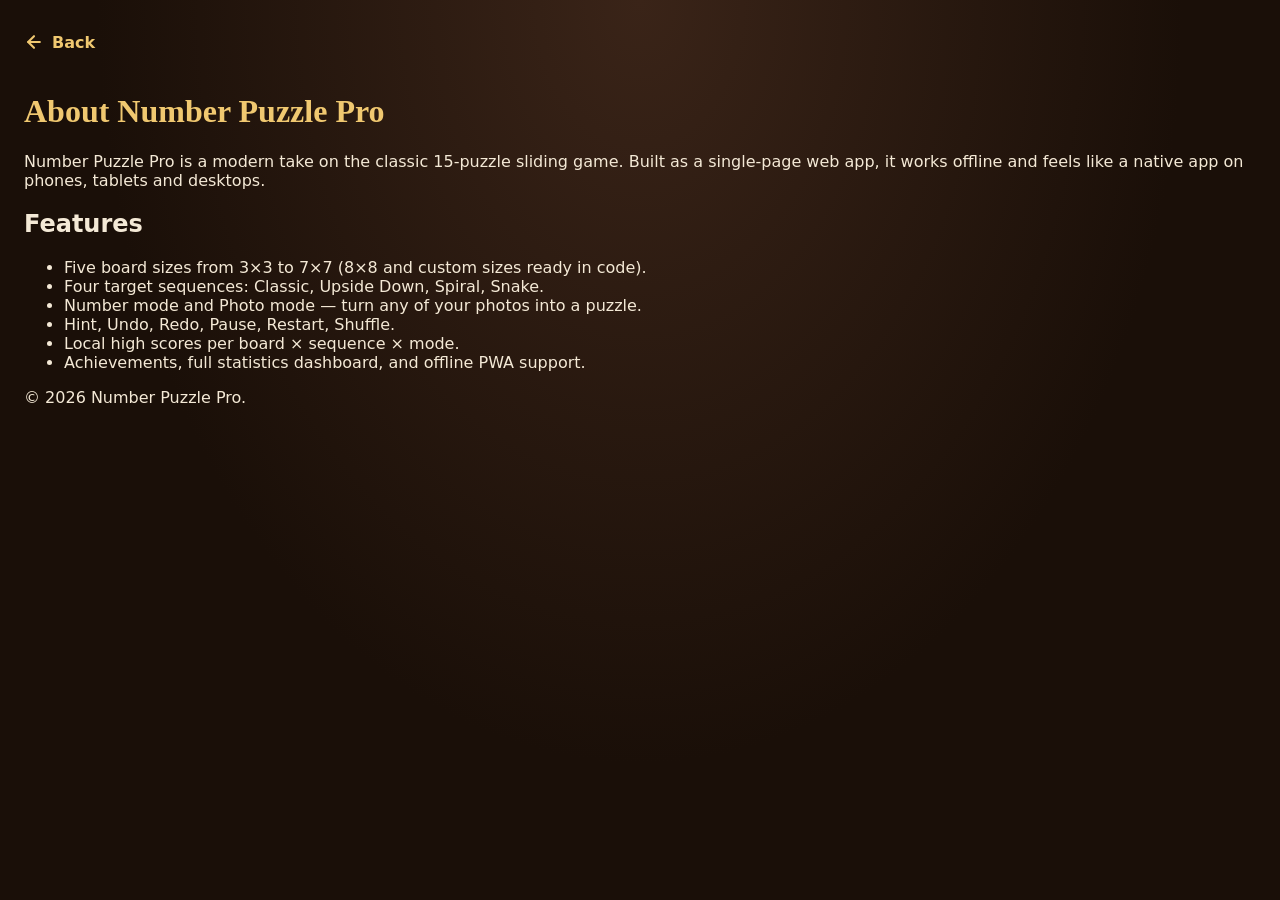
<file: pages/about.html>
<!DOCTYPE html>
<html lang="en"><head>
<meta charset="UTF-8"><meta name="viewport" content="width=device-width,initial-scale=1">
<title>About — Number Puzzle Pro</title>
<link rel="stylesheet" href="../style.css">
<style>
  body{padding:24px;overflow:auto;height:auto;}
  h1{font-family:var(--font-display);color:var(--gold-soft);}
  /* Premium Back Link Style */
  .sub-back-link { display: inline-flex; align-items: center; gap: 8px; text-decoration: none; color: var(--gold-soft); font-size: 16px; font-weight: 600; transition: transform 0.2s ease, color 0.2s ease; padding: 8px 0; margin-bottom: 12px; }
  .sub-back-link:hover { color: #ffcc66; transform: translateX(-4px); }
  .sub-back-link svg { width: 20px; height: 20px; }
</style>
</head><body class="theme-dark">

<a href="../index.html?panel=info" class="sub-back-link" aria-label="Go Back">
  <svg viewBox="0 0 24 24" fill="none" stroke="currentColor" stroke-width="2.5" stroke-linecap="round" stroke-linejoin="round"><line x1="19" y1="12" x2="5" y2="12"></line><polyline points="12 19 5 12 12 5"></polyline></svg>
  <span>Back</span>
</a>

<h1>About Number Puzzle Pro</h1>
<p>Number Puzzle Pro is a modern take on the classic 15-puzzle sliding game. Built as a single-page web app, it works offline and feels like a native app on phones, tablets and desktops.</p>
<h2>Features</h2>
<ul>
  <li>Five board sizes from 3×3 to 7×7 (8×8 and custom sizes ready in code).</li>
  <li>Four target sequences: Classic, Upside Down, Spiral, Snake.</li>
  <li>Number mode and Photo mode — turn any of your photos into a puzzle.</li>
  <li>Hint, Undo, Redo, Pause, Restart, Shuffle.</li>
  <li>Local high scores per board × sequence × mode.</li>
  <li>Achievements, full statistics dashboard, and offline PWA support.</li>
</ul>
<p>© 2026 Number Puzzle Pro.</p>

<script>
  // Mobile/Browser standard back button ko redirect karne ka logic
  history.pushState(null, null, window.location.href);
  window.onpopstate = function () {
      window.location.href = "../index.html?panel=info";
  };
</script>
</body></html>
</file>
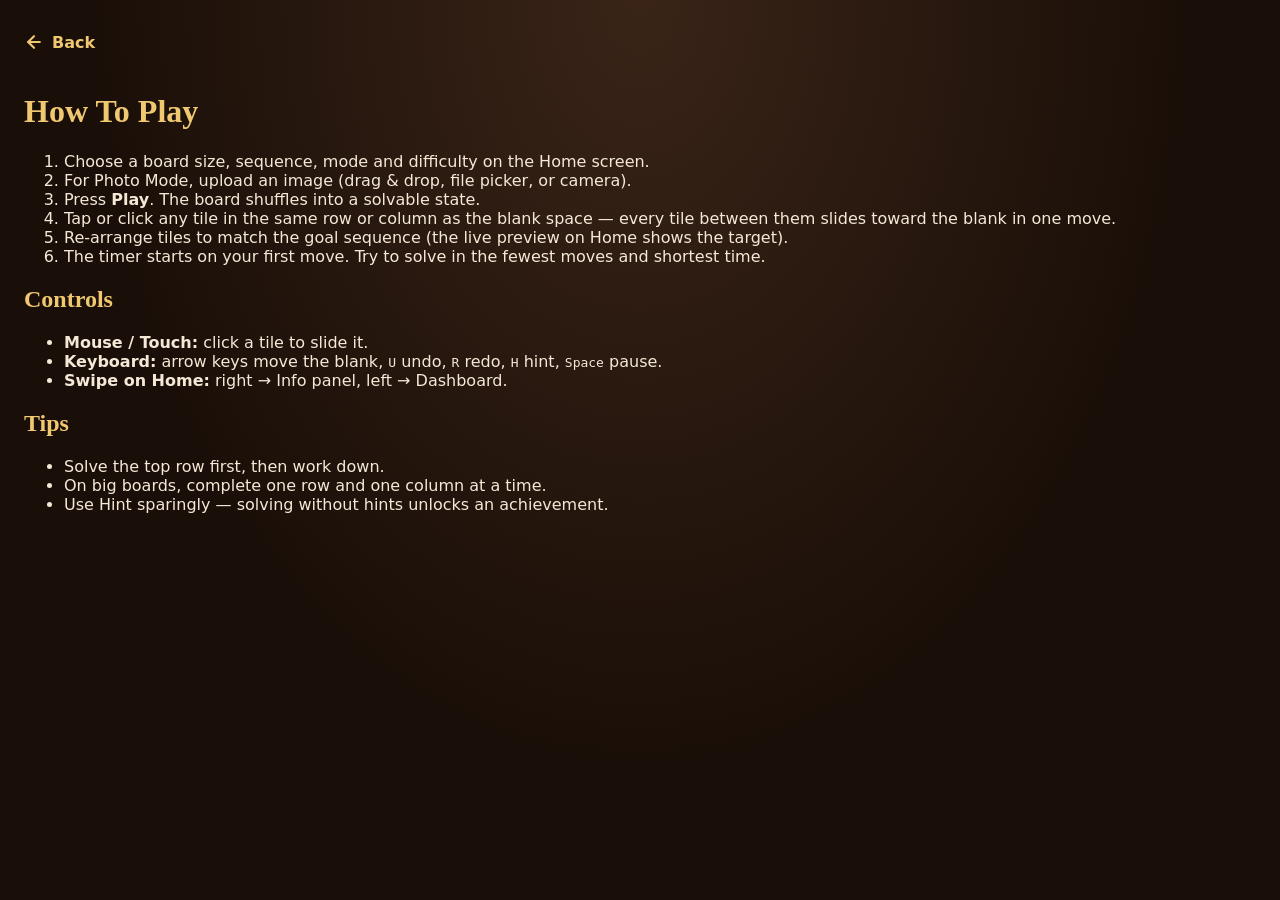
<file: pages/guide.html>
<!DOCTYPE html>
<html lang="en"><head>
<meta charset="UTF-8"><meta name="viewport" content="width=device-width,initial-scale=1">
<title>How To Play — Number Puzzle Pro</title>
<link rel="stylesheet" href="../style.css">
<style>
  body{padding:24px;overflow:auto;height:auto;}
  h1,h2{font-family:var(--font-display);color:var(--gold-soft);}
  .sub-back-link { display: inline-flex; align-items: center; gap: 8px; text-decoration: none; color: var(--gold-soft); font-size: 16px; font-weight: 600; transition: transform 0.2s ease, color 0.2s ease; padding: 8px 0; margin-bottom: 12px; }
  .sub-back-link:hover { color: #ffcc66; transform: translateX(-4px); }
  .sub-back-link svg { width: 20px; height: 20px; }
</style>
</head><body class="theme-dark">

<a href="../index.html?panel=info" class="sub-back-link" aria-label="Go Back">
  <svg viewBox="0 0 24 24" fill="none" stroke="currentColor" stroke-width="2.5" stroke-linecap="round" stroke-linejoin="round"><line x1="19" y1="12" x2="5" y2="12"></line><polyline points="12 19 5 12 12 5"></polyline></svg>
  <span>Back</span>
</a>

<h1>How To Play</h1>
<ol>
  <li>Choose a board size, sequence, mode and difficulty on the Home screen.</li>
  <li>For Photo Mode, upload an image (drag &amp; drop, file picker, or camera).</li>
  <li>Press <strong>Play</strong>. The board shuffles into a solvable state.</li>
  <li>Tap or click any tile in the same row or column as the blank space — every tile between them slides toward the blank in one move.</li>
  <li>Re-arrange tiles to match the goal sequence (the live preview on Home shows the target).</li>
  <li>The timer starts on your first move. Try to solve in the fewest moves and shortest time.</li>
</ol>
<h2>Controls</h2>
<ul>
  <li><strong>Mouse / Touch:</strong> click a tile to slide it.</li>
  <li><strong>Keyboard:</strong> arrow keys move the blank, <kbd>U</kbd> undo, <kbd>R</kbd> redo, <kbd>H</kbd> hint, <kbd>Space</kbd> pause.</li>
  <li><strong>Swipe on Home:</strong> right → Info panel, left → Dashboard.</li>
</ul>
<h2>Tips</h2>
<ul>
  <li>Solve the top row first, then work down.</li>
  <li>On big boards, complete one row and one column at a time.</li>
  <li>Use Hint sparingly — solving without hints unlocks an achievement.</li>
</ul>

<script>
  history.pushState(null, null, window.location.href);
  window.onpopstate = function () {
      window.location.href = "../index.html?panel=info";
  };
</script>
</body></html>
</file>
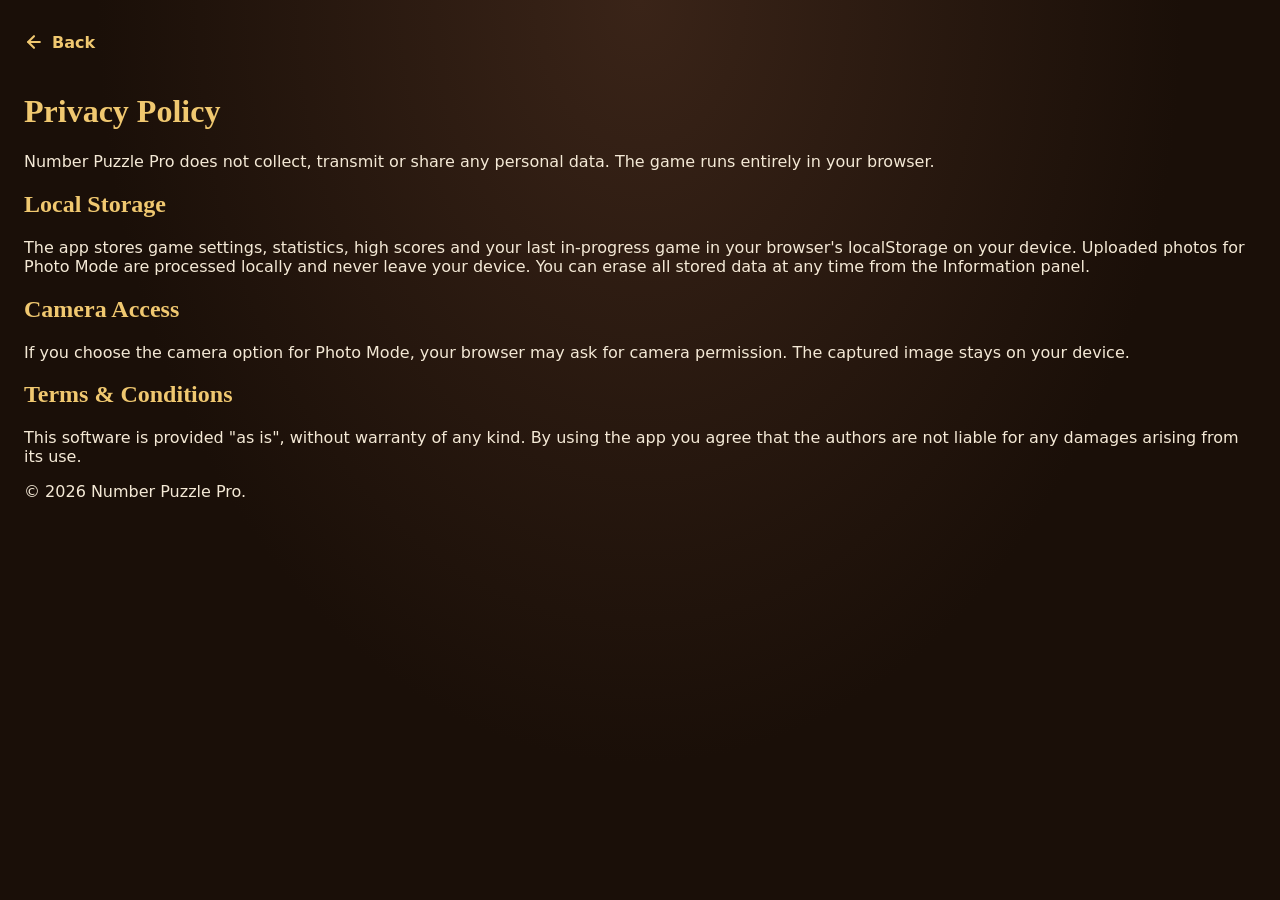
<file: pages/privacy.html>
<!DOCTYPE html>
<html lang="en"><head>
<meta charset="UTF-8"><meta name="viewport" content="width=device-width,initial-scale=1">
<title>Privacy &amp; Terms — Number Puzzle Pro</title>
<link rel="stylesheet" href="../style.css">
<style>
  body{padding:24px;overflow:auto;height:auto;}
  h1,h2{font-family:var(--font-display);color:var(--gold-soft);}
  .sub-back-link { display: inline-flex; align-items: center; gap: 8px; text-decoration: none; color: var(--gold-soft); font-size: 16px; font-weight: 600; transition: transform 0.2s ease, color 0.2s ease; padding: 8px 0; margin-bottom: 12px; }
  .sub-back-link:hover { color: #ffcc66; transform: translateX(-4px); }
  .sub-back-link svg { width: 20px; height: 20px; }
</style>
</head><body class="theme-dark">

<a href="../index.html?panel=info" class="sub-back-link" aria-label="Go Back">
  <svg viewBox="0 0 24 24" fill="none" stroke="currentColor" stroke-width="2.5" stroke-linecap="round" stroke-linejoin="round"><line x1="19" y1="12" x2="5" y2="12"></line><polyline points="12 19 5 12 12 5"></polyline></svg>
  <span>Back</span>
</a>

<h1>Privacy Policy</h1>
<p>Number Puzzle Pro does not collect, transmit or share any personal data. The game runs entirely in your browser.</p>
<h2>Local Storage</h2>
<p>The app stores game settings, statistics, high scores and your last in-progress game in your browser's localStorage on your device. Uploaded photos for Photo Mode are processed locally and never leave your device. You can erase all stored data at any time from the Information panel.</p>
<h2>Camera Access</h2>
<p>If you choose the camera option for Photo Mode, your browser may ask for camera permission. The captured image stays on your device.</p>
<h2 id="terms">Terms &amp; Conditions</h2>
<p>This software is provided "as is", without warranty of any kind. By using the app you agree that the authors are not liable for any damages arising from its use.</p>
<p>© 2026 Number Puzzle Pro.</p>

<script>
  history.pushState(null, null, window.location.href);
  window.onpopstate = function () {
      window.location.href = "../index.html?panel=info";
  };
</script>
</body></html>
</file>
<file: style.css>
/* ============================================================
    Number Puzzle Pro — premium wood + gold UI
   ============================================================ */
:root {
  --gold:        #d9a441;
  --gold-soft:   #f0c870;
  --gold-deep:   #8a5a1a;
  --wood-1:      #2a1810;
  --wood-2:      #3b2415;
  --wood-3:      #5a3a22;
  --bg:          #1a0f08;
  --surface:     #271810;
  --surface-2:   #3a2418;
  --text:        #f4e9d6;
  --text-soft:   #c9b48a;
  --muted:       #8a7a5a;
  --border:      #5a3a22;
  --danger:      #c0392b;
  --success:     #2ecc71;
  --shadow-lg:   0 20px 50px rgba(0,0,0,.55);
  --shadow-md:   0 8px 24px rgba(0,0,0,.4);
  --radius:      14px;
  --radius-lg:   22px;
  --tile-radius: 12px;
  --tile-bevel:  inset 0 2px 0 rgba(255,255,255,.18), inset 0 -3px 0 rgba(0,0,0,.35), 0 4px 8px rgba(0,0,0,.4);
  --anim-speed:  220ms;
  --font-display:'Cinzel','Georgia',serif;
  --font-body:   'Inter','Segoe UI',system-ui,sans-serif;
}

body.theme-light {
  --bg: #f5ecd9;
  --surface: #fff8ea;
  --surface-2: #f0e2c4;
  --text: #2b1c0c;
  --text-soft: #5a4220;
  --muted: #8b7a55;
  --border: #d8c08a;
  --wood-1:#e8d4a8; --wood-2:#d8be84; --wood-3:#c4a35a;
  --shadow-lg: 0 20px 50px rgba(120,80,20,.25);
}

body.high-contrast { --bg:#000; --surface:#000; --text:#fff; --border:#fff; --gold:#ffe066; }
body.large-text    { font-size: 18px; }

* { box-sizing: border-box; -webkit-tap-highlight-color: transparent; }
html, body { margin:0; padding:0; height:100%; overflow:hidden; overscroll-behavior:none; }
body {
  font-family: var(--font-body);
  color: var(--text);
  background:
    radial-gradient(ellipse at top, #3a2418 0%, var(--bg) 60%),
    var(--bg);
  background-attachment: fixed;
  user-select:none;
}
button { font-family: inherit; cursor:pointer; }
.hidden { display:none !important; }

/* ===== LOADER ===== */
.loader {
  position: fixed;
  inset: 0;
  z-index: 9999;
  display: flex;
  flex-direction: column;
  align-items: center;
  justify-content: center;
  gap: 18px;
  background: var(--bg);
}

.loader-content {
  display: flex;
  flex-direction: column;
  align-items: center;
  gap: 14px;
}

.loader-wrapper {
  position: relative;
  width: 120px;
  height: 120px;
  display: grid;
  place-items: center;
}

/* simple rotating ring (light CPU) */
.loader-ring {
  position: absolute;
  width: 120px;
  height: 120px;
  border: 3px solid transparent;
  border-top: 3px solid var(--gold);
  border-radius: 50%;
  animation: spin 1.2s linear infinite;
}

@keyframes spin {
  to { transform: rotate(360deg); }
}

.loader-logo {
  width: 80px;
  height: 80px;
  border-radius: 50%;
  box-shadow: var(--shadow-lg);
  z-index: 2;
}

.loader-text {
  color: var(--text-soft);
  letter-spacing: 1px;
  font-size: 14px;
}

/* progress bar */
.loader-bar {
  width: 180px;
  height: 4px;
  background: var(--surface-2);
  border-radius: 10px;
  overflow: hidden;
}

.loader-progress {
  width: 40%;
  height: 100%;
  background: linear-gradient(90deg, var(--gold), var(--gold-soft));
  animation: loadMove 1.5s infinite ease-in-out;
}

@keyframes loadMove {
  0% { transform: translateX(-60%); }
  100% { transform: translateX(260%); }
}

.loader-footer {
  position: absolute;
  bottom: 14px;
  font-size: 12px;
  color: var(--text-soft);
  opacity: 0.8;
}

/* =======================
   IMAGE PROTECTION
======================= */
img {
  -webkit-user-drag: none;
  user-select: none;
  -webkit-touch-callout: none;
}

/* ===== APP SHELL ===== */
.app { position:relative; width:100%; height:100dvh; overflow:hidden; }

/* ===== SCREENS ===== */
.screen {
  position:absolute; inset:0;
  display:flex; flex-direction:column;
  opacity:0; transform: translateY(8px);
  pointer-events:none;
  transition: opacity 280ms ease, transform 280ms ease;
}
.screen.active { opacity:1; transform:none; pointer-events:auto; }

/* ===== TOP BAR ===== */
.topbar {
  flex:0 0 auto;
  display:flex; align-items:center; justify-content:space-between;
  padding: max(14px, env(safe-area-inset-top)) 14px 10px;
  gap:12px;
}
.brand { display:flex; align-items:center; gap:10px; }
.brand img { 
  width: 34px; 
  height: 34px; 
  border-radius: 0%; 
  object-fit: contain; 
  box-shadow: 0 2px 8px rgba(0,0,0,.5); 
}

.brand h1 {
  margin:0; font-family: var(--font-display);
  font-size: clamp(18px, 4.4vw, 24px); letter-spacing:1px;
  color: var(--gold-soft);
  text-shadow: 0 2px 4px rgba(0,0,0,.6);
}
.brand h1 span { color: var(--gold); }

.icon-btn {
  width:42px; height:42px; border-radius:12px;
  background: var(--surface); color: var(--text);
  border:1px solid var(--border);
  display:inline-flex; align-items:center; justify-content:center;
  font-size:18px; box-shadow: var(--shadow-md);
  transition: transform 150ms, background 150ms;
}
.icon-btn:hover { background: var(--surface-2); }
.icon-btn:active { transform: scale(.93); }

/* ===== HOME ===== */
.home-main {
  flex:1; display:flex; flex-direction:column; align-items:center;
  padding: 6px 16px 12px; gap:14px; overflow-y:auto;
}
.preview-wrap { display:flex; flex-direction:column; align-items:center; gap:6px; }
.preview-frame {
  padding:10px; border-radius: var(--radius-lg);
  background: linear-gradient(145deg, var(--wood-2), var(--wood-1));
  border:2px solid var(--gold-deep);
  box-shadow: var(--shadow-lg), inset 0 0 0 2px rgba(0,0,0,.25);
}
.preview-board {
  width: min(58vw, 240px); height: min(58vw, 240px);
  display:grid; gap:4px;
  background: var(--wood-1);
  border-radius: calc(var(--radius-lg) - 6px);
  overflow:hidden;
}
.preview-label { margin:0; color: var(--text-soft); font-size:12px; letter-spacing:2px; }

.preview-tile {
  background: linear-gradient(145deg, var(--wood-3), var(--wood-2));
  border-radius: 6px;
  display:flex; align-items:center; justify-content:center;
  color: var(--gold-soft); font-family: var(--font-display); font-weight:700;
  font-size: clamp(10px, 3vw, 16px);
  box-shadow: var(--tile-bevel);
}
.preview-tile.blank { background: transparent; box-shadow:none; }
.preview-tile.photo { background-size: cover; background-position: center; color: transparent; }

/* ===== SETTINGS PICKERS ===== */
.settings { width:100%; max-width: 440px; display:flex; flex-direction:column; gap:10px; }
.setting-row {
  display:flex; align-items:center; justify-content:space-between;
  padding:10px 14px;
  background: var(--surface);
  border:1px solid var(--border); border-radius: var(--radius);
  box-shadow: var(--shadow-md);
}
.setting-row > label {
  font-weight:600; color: var(--text-soft); letter-spacing:.5px;
  font-size: 14px;
}
.picker { display:flex; align-items:center; gap:8px; }
.picker-arrow {
  width:32px; height:32px; border-radius:8px;
  background: var(--surface-2); border:1px solid var(--border);
  color: var(--gold-soft); font-size:18px; line-height:1;
}
.picker-arrow:active { transform: scale(.92); }
.picker-value {
  min-width: 96px; text-align:center;
  font-family: var(--font-display); color: var(--gold-soft); font-size:15px;
}

/* photo dz */
.photo-row { flex-direction:column; align-items:stretch; gap:10px; }
.photo-dropzone {
  border: 2px dashed var(--gold-deep); border-radius: var(--radius);
  padding:14px; text-align:center; background: var(--surface-2);
  transition: border-color 150ms, background 150ms;
  position:relative;
}
.photo-dropzone.dragover { border-color: var(--gold); background: rgba(217,164,65,.12); }
.photo-dropzone.has-photo { padding:0; min-height:140px; background-size:cover; background-position:center; }
.photo-dropzone.has-photo .dz-content { background: rgba(0,0,0,.55); height:100%; padding:14px; border-radius: calc(var(--radius) - 2px); }
.dz-icon { font-size:32px; display:block; }
.dz-actions { display:flex; gap:8px; justify-content:center; margin-top:8px; }

/* ===== CTA ===== */
.home-cta { display:flex; flex-direction:column; gap:8px; width:100%; max-width:440px; }
.btn {
  border:1px solid var(--border);
  background: var(--surface);
  color: var(--text);
  padding: 12px 18px; border-radius: 12px;
  font-weight:600; letter-spacing:.5px;
  transition: transform 120ms, background 150ms, box-shadow 150ms;
  box-shadow: var(--shadow-md);
}
.btn:hover { background: var(--surface-2); }
.btn:active { transform: scale(.96); }
.btn-primary {
  background: linear-gradient(145deg, var(--gold-soft), var(--gold));
  color: #2a1810; border-color: var(--gold-deep);
  text-shadow: 0 1px 0 rgba(255,255,255,.3);
}
.btn-primary:hover { filter: brightness(1.05); }
.btn-large { padding:16px 22px; font-size:17px; }
.btn-ghost { background: transparent; }
.btn-danger { background: var(--danger); color:#fff; border-color: #7a1a10; }

.hint-row {
  display:flex; justify-content:space-between;
  padding: 6px 16px max(10px, env(safe-area-inset-bottom));
  color: var(--muted); font-size:11px; letter-spacing:1px;
}


/* ===== GAME ===== */
.game-topbar { background: linear-gradient(180deg, rgba(0,0,0,.35), transparent); }
.hud { display:flex; gap:10px; }
.hud-cell {
  background: var(--surface); border:1px solid var(--border);
  border-radius: 10px; padding: 6px 12px;
  display:flex; flex-direction:column; align-items:center; min-width: 78px;
  box-shadow: var(--shadow-md);
}
.hud-label { font-size:10px; letter-spacing:1.5px; color: var(--muted); }
.hud-value { font-family: var(--font-display); color: var(--gold-soft); font-size:18px; }

.game-main {
  flex:1; display:flex; flex-direction:column; align-items:center; justify-content:space-between;
  padding: 10px 14px max(14px, env(safe-area-inset-bottom));
  gap:14px;
}

.board-stage {
  flex:1; display:flex; align-items:center; justify-content:center; width:100%;
  perspective: 1200px;
}
.board {
  position:relative;
  width: min(92vw, 92vh - 220px, 560px);
  aspect-ratio: 1 / 1;
  background: linear-gradient(145deg, var(--wood-2), var(--wood-1));
  border:3px solid var(--gold-deep);
  border-radius: var(--radius-lg);
  box-shadow: var(--shadow-lg), inset 0 0 0 2px rgba(0,0,0,.25);
  padding: 8px;
  touch-action: none;
  outline: none;
  transition: transform 600ms cubic-bezier(.2,.8,.2,1);
}
.board.win-zoom { transform: scale(1.06) rotate(.5deg); }

.tile {
  position:absolute;
  background: linear-gradient(145deg, var(--wood-3), var(--wood-2));
  border-radius: var(--tile-radius);
  display:flex; align-items:center; justify-content:center;
  color: var(--gold-soft);
  font-family: var(--font-display); font-weight:700;
  box-shadow: var(--tile-bevel);
  cursor: pointer;
  transition: top var(--anim-speed) cubic-bezier(.2,.8,.2,1),
              left var(--anim-speed) cubic-bezier(.2,.8,.2,1),
              transform 120ms;
  background-size: cover; background-position:center;
  will-change: top, left, transform;
  user-select: none;
}
.tile:active { transform: scale(.97); }
.tile.hint-glow { box-shadow: 0 0 0 3px var(--gold), var(--tile-bevel); animation: hintPulse 1s ease-out 2; }
@keyframes hintPulse { 0%,100%{box-shadow:0 0 0 3px var(--gold), var(--tile-bevel);} 50%{box-shadow:0 0 0 8px rgba(217,164,65,.4), var(--tile-bevel);} }

.tile.photo-tile { color: transparent; }
.tile.appear { animation: tileIn 360ms cubic-bezier(.2,.8,.2,1) both; }
@keyframes tileIn { from { opacity:0; transform: scale(.6);} to {opacity:1; transform:none;} }

/* ===== GAME CONTROLS ===== */
.game-controls {
  display:grid; grid-template-columns: repeat(6, 1fr); gap:6px; width:100%; max-width: 560px;
}
.ctrl-btn {
  display:flex; flex-direction:column; align-items:center; gap:2px;
  padding:8px 4px; border-radius:10px;
  background: var(--surface); border:1px solid var(--border);
  color: var(--text); font-size:18px; line-height:1;
  box-shadow: var(--shadow-md);
  transition: transform 120ms, background 150ms;
}
.ctrl-btn span { font-size:10px; letter-spacing:.5px; color: var(--text-soft); }
.ctrl-btn:active { transform: scale(.94); }
.ctrl-btn:disabled { opacity:.4; cursor:not-allowed; }

/* ===== SIDE PANELS ===== */
.side-panel {
  position:fixed; top:0; bottom:0; width: min(86vw, 360px);
  background: var(--surface);
  z-index: 80;
  display:flex; flex-direction:column;
  box-shadow: var(--shadow-lg);
  transition: transform 320ms cubic-bezier(.2,.8,.2,1);
}
.side-panel-left  { left:0;  transform: translateX(-105%); border-right:1px solid var(--border); }
.side-panel-right { right:0; transform: translateX(105%);  border-left:1px solid var(--border); }
.side-panel.open  { transform: translateX(0); }
.panel-header {
  display:flex; align-items:center; justify-content:space-between;
  padding: max(14px, env(safe-area-inset-top)) 14px 10px;
  border-bottom:1px solid var(--border);
}
.panel-header h2 { margin:0; font-family: var(--font-display); color: var(--gold-soft); font-size:18px; }
.panel-list { display:flex; flex-direction:column; padding: 8px 0; overflow-y:auto; flex:1; }
.panel-list a {
  display:block; padding: 12px 18px; color: var(--text); text-decoration:none;
  border-bottom: 1px solid rgba(255,255,255,.05);
}
.panel-list a:hover { background: var(--surface-2); }
.panel-meta { padding: 14px 18px; color: var(--text-soft); font-size:13px; }
.panel-meta p { margin: 4px 0; }
.panel-actions { display:flex; flex-direction:column; gap:8px; padding: 12px 18px; }

.panel-body { padding: 14px; overflow-y:auto; flex:1; }
.stat-card {
  background: var(--surface-2);
  border:1px solid var(--border); border-radius: 12px;
  padding: 10px 12px; margin-bottom:10px;
}
.stat-card h3 { margin:0 0 6px; font-size:13px; color: var(--muted); letter-spacing:1px; text-transform:uppercase; }
.stat-grid { display:grid; grid-template-columns: 1fr 1fr; gap:8px; }
.stat-grid > div { display:flex; flex-direction:column; }
.stat-grid span { color: var(--muted); font-size:11px; letter-spacing:.5px; }
.stat-grid strong { color: var(--gold-soft); font-family: var(--font-display); font-size:16px; }

.hs-row { display:flex; justify-content:space-between; padding:4px 0; border-bottom:1px dashed var(--border); font-size:13px; }
.hs-row:last-child { border:none; }
.hs-row .lbl { color: var(--text-soft); }
.hs-row .val { color: var(--gold-soft); }

.panel-backdrop {
  position:fixed; inset:0; background: rgba(0,0,0,.5);
  z-index:70; opacity:0; pointer-events:none;
  transition: opacity 280ms;
}
.panel-backdrop.show { opacity:1; pointer-events:auto; }

/* ===== SIDE PANELS UPGRADED DESIGN ===== */
.side-panel {
  position:fixed; top:0; bottom:0; width: min(86vw, 360px);
  background: var(--surface);
  z-index: 80;
  display:flex; flex-direction:column;
  box-shadow: var(--shadow-lg);
  transition: transform 320ms cubic-bezier(.2,.8,.2,1);
}
.side-panel-left  { left:0;  transform: translateX(-105%); border-right:1px solid var(--border); }
.side-panel-right { right:0; transform: translateX(105%);  border-left:1px solid var(--border); }
.side-panel.open  { transform: translateX(0); }

.panel-header {
  display:flex; align-items:center; justify-content:space-between;
  padding: max(14px, env(safe-area-inset-top)) 14px 10px;
  border-bottom:1px solid var(--border);
}
.panel-header h2 { margin:0; font-family: var(--font-display); color: var(--gold-soft); font-size:18px; }

/* Enhanced Vector Icon Sizing inside sidebar */
.panel-list .icon-svg {
  width: 18px; height: 18px; color: var(--text-soft);
  transition: transform 0.25s cubic-bezier(0.4, 0, 0.2, 1), color 0.2s ease;
  flex-shrink: 0;
}

/* Links transformed into tactile clickable rows */
.panel-list a {
  display: flex !important; align-items: center !important; gap: 12px !important;
  padding: 12px 18px !important; color: var(--text) !important; text-decoration: none !important;
  border-bottom: 1px solid rgba(255,255,255,.03);
  transition: all 0.2s cubic-bezier(0.4, 0, 0.2, 1);
  -webkit-tap-highlight-color: transparent;
}

/* Hover Nudge Effect */
.panel-list a:hover {
  background: var(--surface-2);
  transform: translateX(4px);
}
.panel-list a:hover .icon-svg {
  color: var(--gold-soft);
  transform: scale(1.1);
}

/* Interactive Tactile Push-Down Click Animation */
.panel-list a:active {
  transform: translateX(2px) scale(0.98);
  background: rgba(0, 0, 0, 0.2);
}

.panel-meta { padding: 14px 18px; color: var(--text-soft); font-size:13px; }
.panel-meta p { margin: 4px 0; }

/* Action Buttons feedback animation updates */
.panel-actions { display:flex; flex-direction:column; gap:8px; padding: 12px 18px; }
.panel-actions .btn {
  transition: transform 0.15s ease, box-shadow 0.15s ease;
  -webkit-tap-highlight-color: transparent;
}
.panel-actions .btn:hover { transform: translateY(-1px); }
.panel-actions .btn:active { transform: translateY(1px) scale(0.97) !important; }

/* Close cross [✕] interactive animation */
.panel-header .icon-btn { transition: transform 0.2s ease; }
.panel-header .icon-btn:hover { transform: rotate(90deg); color: var(--gold-soft); }


/* ===== MODALS ===== */
.modal {
  position:fixed; inset:0; z-index: 200;
  display:flex; align-items:center; justify-content:center;
  background: rgba(0,0,0,.6);
  animation: fadeIn 200ms ease;
}
@keyframes fadeIn { from { opacity:0;} to {opacity:1;} }
.modal-card {
  background: var(--surface); color: var(--text);
  border:1px solid var(--border); border-radius: var(--radius-lg);
  padding: 22px; width: min(92vw, 360px);
  box-shadow: var(--shadow-lg);
  text-align:center;
  animation: pop 240ms cubic-bezier(.2,.8,.2,1);
}
@keyframes pop { from { transform: scale(.92); opacity:0;} to {transform:none; opacity:1;} }
.modal-card h2, .modal-card h3 { margin: 0 0 6px; font-family: var(--font-display); color: var(--gold-soft); }
.modal-card p { color: var(--text-soft); margin: 0 0 16px; }
.modal-actions { display:flex; gap:8px; justify-content:center; flex-wrap:wrap; }

/* ==========================================
   RESULT SCREEN STYLES (FIXED + OPTIMIZED)
   ========================================== */

.screen-result {
  position: fixed;
  inset: 0;
  display: flex;
  align-items: center;
  justify-content: center;
  overflow: hidden;
  z-index: 1000;
  padding: 20px;
}

/* Background Layer */
.result-backdrop {
  position: absolute;
  inset: 0;
  z-index: 1;
  pointer-events: none;
  display: flex;
  align-items: center;
  justify-content: center;
}

/* Flash */
.blast-flash {
  position: absolute;
  width: 250vw;
  height: 250vh;
  background: white;
  border-radius: 50%;
  opacity: 0;
  animation: whiteScreenFlash 400ms ease-out forwards;
}

@keyframes whiteScreenFlash {
  0% { transform: scale(0); opacity: 1; }
  35% { opacity: 0.7; }
  100% { transform: scale(1); opacity: 0; filter: blur(4px); }
}

/* Shockwaves */
.shockwave-ring {
  position: absolute;
  border-radius: 50%;
  opacity: 0;
}

.ring-1 {
  width: 60px; height: 60px;
  border: 8px solid #FFD54F;
  animation: circularWaveOut 550ms cubic-bezier(0.1, 0.8, 0.2, 1) 150ms forwards;
}

.ring-2 {
  width: 50px; height: 50px;
  border: 4px solid #ffffff;
  animation: circularWaveOut 650ms cubic-bezier(0.1, 0.8, 0.2, 1) 250ms forwards;
}

@keyframes circularWaveOut {
  0% { transform: scale(0.3); opacity: 1; }
  100% { transform: scale(5); opacity: 0; border-width: 1px; filter: blur(1px); }
}

/* Card */
.result-card {
  position: relative; 
  z-index: 2;
  background: linear-gradient(160deg, var(--surface), var(--surface-2));
  border: 2px solid var(--gold-deep);
  border-radius: var(--radius-lg);
  padding: 26px 22px;
  width: min(94vw, 420px);
  text-align: center;
  box-shadow: var(--shadow-lg);
  animation: cardImpactBlast 550ms cubic-bezier(.175,0.885,0.32,1.275);
}

@keyframes cardImpactBlast {
  0% { transform: scale(0.85); opacity: 0; }
  40% { transform: scale(1.05) rotate(2deg); }
  60% { transform: scale(0.97) rotate(-1deg); }
  100% { transform: scale(1) rotate(0deg); opacity: 1; }
}

/* Trophy Stage FIX (IMPORTANT) */
.trophy-stage {
  position: relative;
  height: 140px;
  display: flex;
  align-items: center;
  justify-content: center;
  margin-bottom: 10px;
  overflow: visible;
  animation: none;
}

/* Trophy Image FIX (NO CONFLICT) */
.trophy-image-png {
  height: 130px;
  max-width: 100%;
  z-index: 5;
  transform-origin: center;
  animation: none;
}

/* Trophy pop */
@keyframes pngAwardPopExplosion {
  0% { transform: scale(0) rotate(-45deg); filter: brightness(3); }
  45% { transform: scale(1.4) rotate(20deg); filter: brightness(1.8); }
  75% { transform: scale(0.9) rotate(-10deg); }
  100% { transform: scale(1) rotate(0deg); filter: brightness(1); }
}

/* Floating stage */
@keyframes smoothFloatingAura {
  0% { transform: translateY(0) rotate(0deg); }
  100% { transform: translateY(-8px) rotate(4deg) scale(1.02); }
}

/* Particles */
.blast-particles-emitter {
  position: absolute;
  inset: 0;
  pointer-events: none;
  z-index: 4;
}

.p-star, .p-dot {
  position: absolute;
  top: 50%; left: 50%;
  font-size: 24px;
  opacity: 0;
  transform: translate(-50%, -50%) rotate(var(--angle)) translateY(0) scale(0);
  animation: none;
  will-change: transform, opacity;
}


.p-dot {
  width: 10px;
  height: 10px;
  background: linear-gradient(135deg,#FFB300,#FF6F00);
  border-radius: 50%;
}

@keyframes radialParticleBurst {
  0% { transform: translate(-50%,-50%) rotate(var(--angle)) translateY(0) scale(0); opacity: 1; }
  100% { transform: translate(-50%,-50%) rotate(var(--angle)) translateY(calc(-1 * var(--dist))) scale(1.1) rotate(180deg); opacity: 0; }
}

/* Aura */
.epic-aura {
  position: absolute;
  width: 250px;
  height: 250px;
  background: radial-gradient(circle, rgba(255,111,0,0.3), transparent 70%);
  border-radius: 50%;
  z-index: 1;
  pointer-events: none;
  animation: none;
}

@keyframes cinematicAuraGlow {
  0% { transform: scale(0.9); opacity: 0.5; }
  100% { transform: scale(1.2); opacity: 0.8; }
}

/* Text */
.congrats { 
  margin: 6px 0 4px; 
  font-family: var(--font-display); 
  font-size: 26px; 
  color: #FFD54F; 
  text-shadow: 0 2px 4px rgba(0,0,0,0.3);
}

.subtitle { 
  color: var(--text-soft); 
  margin: 0 0 16px; 
}

/* Grid */
.result-grid {
  display: grid;
  grid-template-columns: 1fr 1fr;
  gap: 8px;
  margin-bottom: 14px;
}

.result-grid > div {
  background: var(--surface);
  border: 1px solid var(--border);
  border-radius: 10px;
  padding: 8px;
  display: flex;
  flex-direction: column;
}

.result-grid span {
  font-size: 11px;
  color: var(--muted);
  text-transform: uppercase;
}

.result-grid strong {
  color: var(--gold-soft);
  font-family: var(--font-display);
  font-size: 17px;
}

/* Badge */
.new-record {
  background: linear-gradient(90deg,var(--gold),var(--gold-soft),var(--gold));
  background-size: 200% 100%;
  color: #2a1810;
  font-weight: 700;
  padding: 8px;
  border-radius: 8px;
  margin-bottom: 14px;
  animation: shimmer 1.6s linear infinite, badgePop 600ms cubic-bezier(.2,.8,.2,1);
}

.new-record.hidden {
  display: none;
}

@keyframes shimmer { to { background-position: 200% 0; } }

@keyframes badgePop {
  from { transform: scale(.6); opacity: 0; }
  to { transform: scale(1); opacity: 1; }
}

/* Buttons */
.modal-actions {
  display: flex;
  flex-direction: column;
  gap: 8px;
}





/* ===== TOASTS ===== */
.toast-stack { position:fixed; top: max(18px, env(safe-area-inset-top)); left:50%; transform: translateX(-50%); z-index: 300; display:flex; flex-direction:column; gap:8px; }
.toast {
  background: var(--surface); color: var(--text);
  border:1px solid var(--border); border-left: 4px solid var(--gold);
  padding: 10px 16px; border-radius: 10px;
  box-shadow: var(--shadow-md);
  animation: toastIn 280ms ease, toastOut 280ms ease 2.4s both;
  font-size: 14px;
}
@keyframes toastIn { from {opacity:0; transform: translateY(-10px);} to {opacity:1; transform:none;} }
@keyframes toastOut { to {opacity:0; transform: translateY(-10px);} }

/* ===== RESPONSIVE ===== */
@media (min-width: 720px) {
  .home-main { flex-direction: row; flex-wrap:wrap; justify-content:center; align-items:flex-start; gap:30px; padding: 20px; }
  .preview-board { width: 280px; height:280px; }
  .settings { max-width: 360px; }
  .home-cta { max-width:360px; }
  .board { width: min(70vh, 560px); }
  .game-controls { max-width: 560px; }
}
@media (min-width: 1100px) {
  .preview-board { width: 320px; height:320px; }
}

/* Reduce motion */
@media (prefers-reduced-motion: reduce) {
  *, *::before, *::after { animation-duration: 0.01ms !important; transition-duration: 0.01ms !important; }
}

/* ============ PREMIUM SVG ICONS & ANIMATIONS ============ */

/* Icons size and default transition properties */
.screen-game .icon-svg {
  width: 22px;
  height: 22px;
  display: inline-block;
  vertical-align: middle;
  transition: transform 0.25s cubic-bezier(0.4, 0, 0.2, 1), stroke 0.2s ease, color 0.2s ease, filter 0.2s ease;
}

/* Structural fix for text and icon alignment inside buttons */
.ctrl-btn, .icon-btn {
  display: flex !important;
  flex-direction: column !important;
  align-items: center !important;
  justify-content: center !important;
  gap: 4px !important;
}

/* General Hover Elevation Effect */
.ctrl-btn:hover, .icon-btn:hover {
  transform: translateY(-2px);
}
.ctrl-btn:active, .icon-btn:active {
  transform: translateY(1px) scale(0.96);
}

/* 1. New Hint Button Animation (Glow + Pulse) */
@keyframes hint-glow {
  0% { transform: scale(1); filter: drop-shadow(0 0 2px #e5c687); }
  50% { transform: scale(1.12); filter: drop-shadow(0 0 8px #ffcc66); }
  100% { transform: scale(1); filter: drop-shadow(0 0 2px #e5c687); }
}
.btn-hint:hover .icon-svg {
  color: #ffcc66 !important;
  animation: hint-glow 1.2s infinite ease-in-out;
}

/* 2. New Undo Button Animation (Elastic Nudge Left) */
#btn-undo:hover .icon-svg {
  transform: translateX(-4px) rotate(-25deg);
}

/* 3. Redo Button Animation (Elastic Nudge Right) */
#btn-redo:hover .icon-svg {
  transform: translateX(4px) rotate(25deg);
}

/* 4. Shuffle Button Animation (Wobble effect) */
@keyframes shuffle-wobble {
  0% { transform: rotate(0deg); }
  25% { transform: rotate(-12deg); }
  75% { transform: rotate(12deg); }
  100% { transform: rotate(0deg); }
}
.btn-shuffle:hover .icon-svg {
  animation: shuffle-wobble 0.3s ease-in-out 2;
}

/* 5. Restart Button Animation (180deg Spin) */
.btn-restart:hover .icon-svg {
  transform: rotate(180deg);
}

/* 6. Fullscreen Button Animation (Expand) */
#btn-fullscreen:hover .icon-svg {
  transform: scale(1.18);
}

/* ============ HOME SCREEN SVG & ANIMATIONS ============ */

/* Home Screen ke icons ka default size aur transition */
.screen-home .icon-svg {
  width: 22px;
  height: 22px;
  display: inline-block;
  vertical-align: middle;
  transition: transform 0.25s cubic-bezier(0.4, 0, 0.2, 1), stroke 0.2s ease;
}

/* 1. Hamburger Menu Hover Effect (Slight elegant rotation) */
#open-info:hover .icon-svg {
  transform: rotate(90deg);
  color: #ffcc66 !important; /* Gold pop on hover */
}

/* 2. Dashboard Chart Hover Effect (Equalizer/Growth Animation) */
@keyframes chart-bounce {
  0%, 100% { transform: translateY(0); }
  50% { transform: translateY(-3px); }
}

#open-dashboard:hover .icon-svg {
  color: #ffcc66 !important;
}

/* Chart ki alag-alag bars ko micro-bounce dena */
#open-dashboard:hover .icon-svg line {
  animation: chart-bounce 0.6s ease-in-out infinite;
}
#open-dashboard:hover .icon-svg line:nth-child(2) {
  animation-delay: 0.15s; /* Staggered effect */
}
#open-dashboard:hover .icon-svg line:nth-child(3) {
  animation-delay: 0.3s;
}

/* ============ REFINED PANEL STYLE & MICRO-INTERACTIONS ============ */

/* Base SVG setup inside Info Panel */
#info-panel .icon-svg {
  width: 20px;
  height: 20px;
  color: #8e7355; /* Neutral Tan color */
  transition: transform 0.25s cubic-bezier(0.4, 0, 0.2, 1), color 0.2s ease, filter 0.2s ease;
  flex-shrink: 0;
}

/* Links Alignment & Spacing Fix */
.panel-list a {
  display: flex !important;
  align-items: center !important;
  gap: 14px !important;
  padding: 13px 16px !important;
  margin-bottom: 9px;
  background: rgba(43, 26, 15, 0.35);
  border: 1px solid rgba(66, 41, 23, 0.5);
  border-radius: 12px;
  text-decoration: none !important;
  color: #e5c687 !important;
  font-size: 15px;
  font-weight: 500;
  transition: all 0.25s cubic-bezier(0.4, 0, 0.2, 1);
  -webkit-tap-highlight-color: transparent;
}

/* --- UNIQUE HOVER ACTIONS BASED ON FUNCTION --- */

.panel-list a:hover {
  background: #2b1a0f;
  border-color: #5c3a21;
  transform: translateX(5px); /* Clean list slide-out feel */
  box-shadow: 0 4px 12px rgba(0, 0, 0, 0.3);
}

.panel-list a:hover .icon-svg {
  color: #ffcc66; /* Bright Gold text pop */
}

/* 1. How To Play (Gamepad tilting effect) */
#menu-guide:hover .icon-svg {
  transform: scale(1.15) rotate(-10deg);
}

/* 2. Privacy Policy (Shield pulse protection glow) */
#menu-privacy:hover .icon-svg {
  transform: scale(1.1);
  filter: drop-shadow(0 0 4px rgba(255, 204, 102, 0.6));
}

/* 3. Terms & Conditions (Document file slight slide up) */
#menu-terms:hover .icon-svg {
  transform: scale(1.1) translateY(-2px);
}

/* 4. Play Store (Triangle badge scale pop) */
#menu-playstore:hover .icon-svg {
  transform: scale(1.2);
}

/* 5. Contact Developer (Developer chat box terminal typing bounce) */
@keyframes dev-comm {
  0%, 100% { transform: scale(1.1) translateY(0); }
  50% { transform: scale(1.1) translateY(-3px); }
}
#menu-contact:hover .icon-svg {
  animation: dev-comm 0.5s ease-in-out infinite;
}

/* --- SATISFYING TACTILE CLICK PRESS --- */
.panel-list a:active {
  transform: translateX(3px) scale(0.97);
  background: #1f120a;
  box-shadow: inset 0 2px 8px rgba(0, 0, 0, 0.5);
}

.panel-actions .btn:active {
  transform: scale(0.96) !important;
}



.dz-icon-wrapper {
  margin: 0 auto 12px auto;
  display: block;
  text-align: center;
}

.dz-svg-icon {
  width: 48px;
  height: 48px;
  color: #F5DEB3;
  transform-origin: center;
  transition: color 0.2s ease, transform 0.2s ease;
}

#photo-dropzone {
  border: 2px dashed #4B3621;
  border-radius: 8px;
  padding: 20px;
  transition: border-color 0.2s ease;
}

.photo-dropzone:hover #photo-dropzone {
  border-color: #DAA520;
}

.photo-dropzone:hover .dz-svg-icon {
  color: #DAA520;
  animation: popup-thud 0.5s cubic-bezier(0.25, 1.35, 0.45, 1.1) forwards;
}

.dz-content p {
  color: #D3D3D3;
  opacity: 0.8;
  font-size: 0.9em;
}

@keyframes popup-thud {
  0% {
    transform: scale(0.3);
    opacity: 0;
  }
  50% {
    transform: scale(1.35);
  }
  75% {
    transform: scale(0.85);
  }
  100% {
    transform: scale(1);
    opacity: 1;
  }
}
</file>
